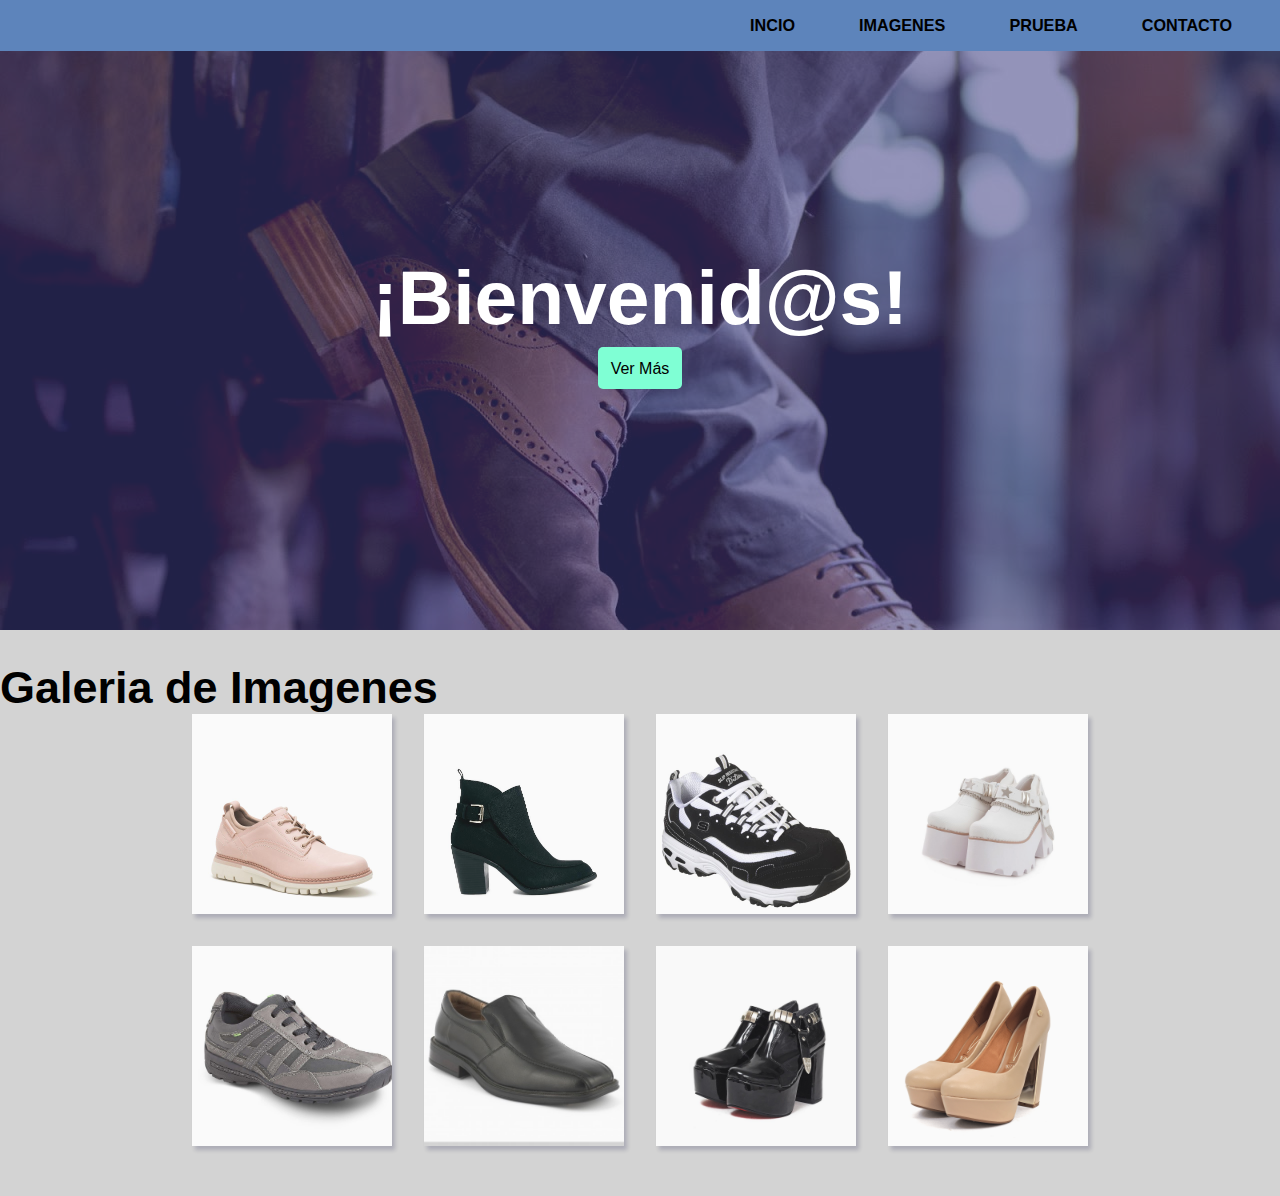
<file: docs/index.html>
<!DOCTYPE html>
<html lang="en">
<head>
    <meta charset="UTF-8">
    <meta http-equiv="X-UA-Compatible" content="IE=edge">
    <meta name="viewport" content="width=device-width, initial-scale=1.0">
    <link rel="stylesheet" href="galeria_imageness.css">
    <title> Galeria </title>
</head>
<body>
    <header>
          <ul class="nav_ul">
              <li class="nav_li"> Incio </li>
              <li class="nav_li"> Imagenes </li>
              <li class="nav_li"> Prueba </li>
              <li class="nav_li"> Contacto </li>
          </ul>
    </header>

    <section class="cabecera">
        <div class="container">
            <div class="cabecera-img" style="--cabecera-img: url('Eligens-zapato-de-autor-chileno1.jpg');">
                <div class="cabecera-opacidad" style="--cabecera-opacidad: var(--opacidad-azul);">
                    <div class="cabecera-info">
                        <h2> ¡Bienvenid@s! </h2> <br>
                        <a href="#galeria" class="boton"> Ver Más </a>
                    </div>
                </div>
            </div>
        </div>
    </section>
    
    <section class="galeria-seccion" id="galeria">
        <h1 class="galeria_tit"> Galeria de Imagenes </h1>
        <div class="galeria">
    
            <div class="galeria_imagenes"> 
                <img src="351776-800-auto.jpg" class="galeria_img">
                <span class="galeria_info"> Zapato de alta calidad <br> <b>Valor:</b> 10.990$ </span>
            </div>
            <div class="galeria_imagenes"> 
                <img src="6_zapatos-para-el-trabajo-que-toda-mujer-deberia-tener_2.jpg" class="galeria_img">
                <span class="galeria_info"> Zapato de alta calidad <br> <b>Valor:</b> 10.990$ </span>
            </div>
            <div class="galeria_imagenes"> 
                <img src="7969258_1.jpg" class="galeria_img">
                <span class="galeria_info"> Zapato de alta calidad <br> <b>Valor:</b> 10.990$ </span>
            </div>
            <div class="galeria_imagenes"> 
                <img src="Zapatos-Mujer-550-SINTETICO-FLOTER-Ks_2511.jpg" class="galeria_img">
                <span class="galeria_info"> Zapato de alta calidad <br> <b>Valor:</b> 10.990$ </span>
            </div>
            <div class="galeria_imagenes"> 
                <img src="SANTIAGO-0-47-GRIS-A-1.jpg" class="galeria_img">
                <span class="galeria_info"> Zapato de alta calidad <br> <b>Valor:</b> 10.990$ </span>
            </div>
            <div class="galeria_imagenes"> 
                <img src="zapato-hombre-vestir-town.jpg" class="galeria_img">
                <span class="galeria_info"> Zapato de alta calidad <br> <b>Valor:</b> 10.990$ </span>
            </div>
            <div class="galeria_imagenes"> 
                <img src="ZAPATOS-MUJER-7509-CH-CHAROL-FLUXA_21939.jpg" class="galeria_img">
                <span class="galeria_info"> Zapato de alta calidad <br> <b>Valor:</b> 10.990$ </span>
            </div>
            <div class="galeria_imagenes"> 
                <img src="ZAPATOS-MUJER-ERIKA-7286-CUE-ECOLOG-VIZZANO_30847.jpg" class="galeria_img">
                <span class="galeria_info"> Zapato de alta calidad <br> <b>Valor:</b> 10.990$ </span>
            </div>
    
        </div>
    </section>
    

</body>
</html>
</file>
<file: docs/galeria_imageness.css>
* {
  margin: 0;
  padding: 0;
  box-sizing: border-box;
  font-family: sans-serif;
}

:root{
  --opacidad-negra: rgba(0 ,0 ,0 , .7);
  --opacidad-azul: rgba(60, 61, 130, 0.548);;
}

/**** B O D Y ****/

body {
  background-color: lightgray;
  width: 100%;
  overflow-x: hidden;
}


/**** H E A D E R ****/

header{
  position: relative;
  max-height: 100px;
}

.nav_ul {
  display: inline-flex;
  list-style: none;
  justify-content: flex-end;
  background-color: rgb(93, 132, 187);
  position: fixed;
  top: 0;
  left: 0;
  right: 0;
}

.nav_li {
  padding: 1rem;
  transition: 0.2s;
  font-size: 1.8vh;
  margin-right: 2rem;
  cursor: pointer;
  font-weight: 700;
  text-transform: uppercase;
}

.nav_li:hover {
  background-color: rgba(95, 97, 240, 0.467);
}

/***** C A B E C E R A *****/

.container{
  width: 100vw;
}

.cabecera-img{
  background-image: var(--cabecera-img);
  background-size: cover;
  background-repeat: no-repeat;
  background-attachment: fixed;
}

.cabecera{
  display: flex;
  justify-content: center;
  align-items: center;
  text-align: center;
}

.cabecera-opacidad{
  background-color: rgba(50, 50, 214, 0.877);
  width: 100%;
  height: 70vh;
  /* height: 100vh; */
  background-color: var(--cabecera-opacidad);
  display: flex;
  justify-content: center;
  align-items: center;
  text-align: center;
  
}

.cabecera img{
  object-fit: cover;
  width: 100%;
  height: 70vh;
}

.cabecera-info h2{
  font-size: 6vw;
  font-family: sans-serif;
  color: white;
  width: 100%;
}


.boton{
  padding: .8rem;
  margin: 1rem auto;
  border: none;
  border-radius: 5px;
  color: black;
  background-color: aquamarine;
  text-decoration: none;
  cursor: pointer;
}

/**** G A L E R I A ****/
 .galeria-seccion{
   margin: 2rem auto;
 }
 
.galeria {
  display: grid;
  width: 100%;
  grid-gap: 2rem;
  justify-content: center;
  grid-template-columns: repeat(4, 200px);
  grid-template-rows: repeat(2, 200px);
  margin: 50px auto;
}

.galeria_tit {
  float: inline-start;
  text-align: center;
  font-size: 5vh;
  font-family: sans-serif;
}

.galeria_imagenes {
  transition: all 0.3s ease-in-out linear;
  box-shadow: 3px 4px 4px rgba(0, 0, 60, 0.2);
  opacity: 0.9;
  position: relative;
  cursor: pointer;
}

/* .galeria_imagenes img:hover {
  transform: scale(1.06, 1.06);
  -webkit-transform: scale(1.06, 1.06);
} */

.galeria_imagenes:hover{
  display: block;
}

.galeria_imagenes > img{
  width: 100%;
  height: 100%;
  object-fit: cover;
  overflow: hidden;
}

.galeria_info{
    opacity: 0;
    position: absolute;
    top: 0;
    right: 0;
    left: 0;
    bottom: 0;
    background-color: rgba(74, 50, 225, 0.385);
    text-align: center;
    font-size: 2vh;
    padding: 1rem;
    overflow: hidden;
    transition: all ease-in-out 0.5s linear;
  }
  
  .galeria_info:hover{
   opacity: 1;
  }


@media screen and (max-width: 450px){

  .galeria {
    grid-template-columns: repeat(2, 100px);
    grid-template-rows:repeat(1, 100px);
    overflow:hidden;
  }

  .nav_ul{
    justify-content: center;

  }
  .nav_li {
    text-align: center;
    margin-right: auto;
  }
}

/* @media screen and (max-width: 657px){
     
  .galeria {
    grid-template-columns: repeat(3, 160px);
    grid-template-rows: repeat(3, 160px);
  }
} */
</file>
